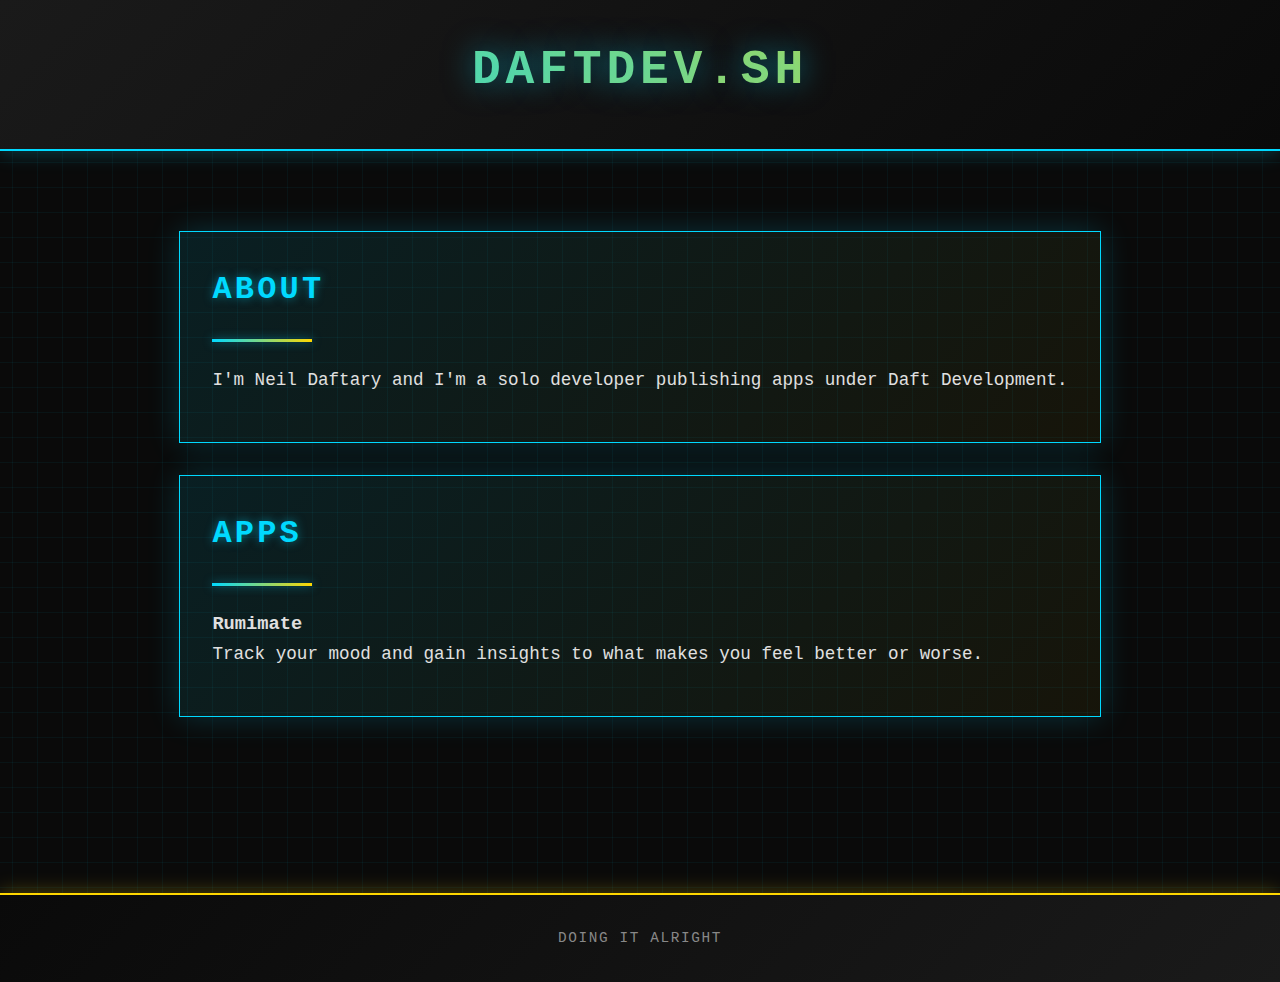
<file: index.html>
<!DOCTYPE html>
<html lang="en">
<head>
    <meta charset="UTF-8">
    <meta name="viewport" content="width=device-width, initial-scale=1.0">
    <title>Daft Development</title>
    <meta name="description" content="Apps by solo developer Neil Daftary"/>
    <link rel="stylesheet" href="styles.css">
</head>
<body>
    <header>
        <h1>DAFTDEV.SH</h1>
        <!-- <nav>
            <a href="index.html">Home</a>
            <a href="about.html">About</a>
        </nav> -->
    </header>

    <main>
        <div class="content-box">
            <h2>About</h2>
            <div class="accent-line"></div>
            <p>
               I'm Neil Daftary and I'm a solo developer publishing apps under Daft Development. 
            </p>
        </div>

        <div class="content-box">
            <h2>Apps</h2>
            <div class="accent-line"></div>
            <h3>Rumimate</h3>
            <p>
                Track your mood and gain insights to what makes you feel better or worse.
            </p>
        </div>
    </main>

    <footer>
        <p>DOING IT ALRIGHT</p>
    </footer>
</body>
</html>
</file>
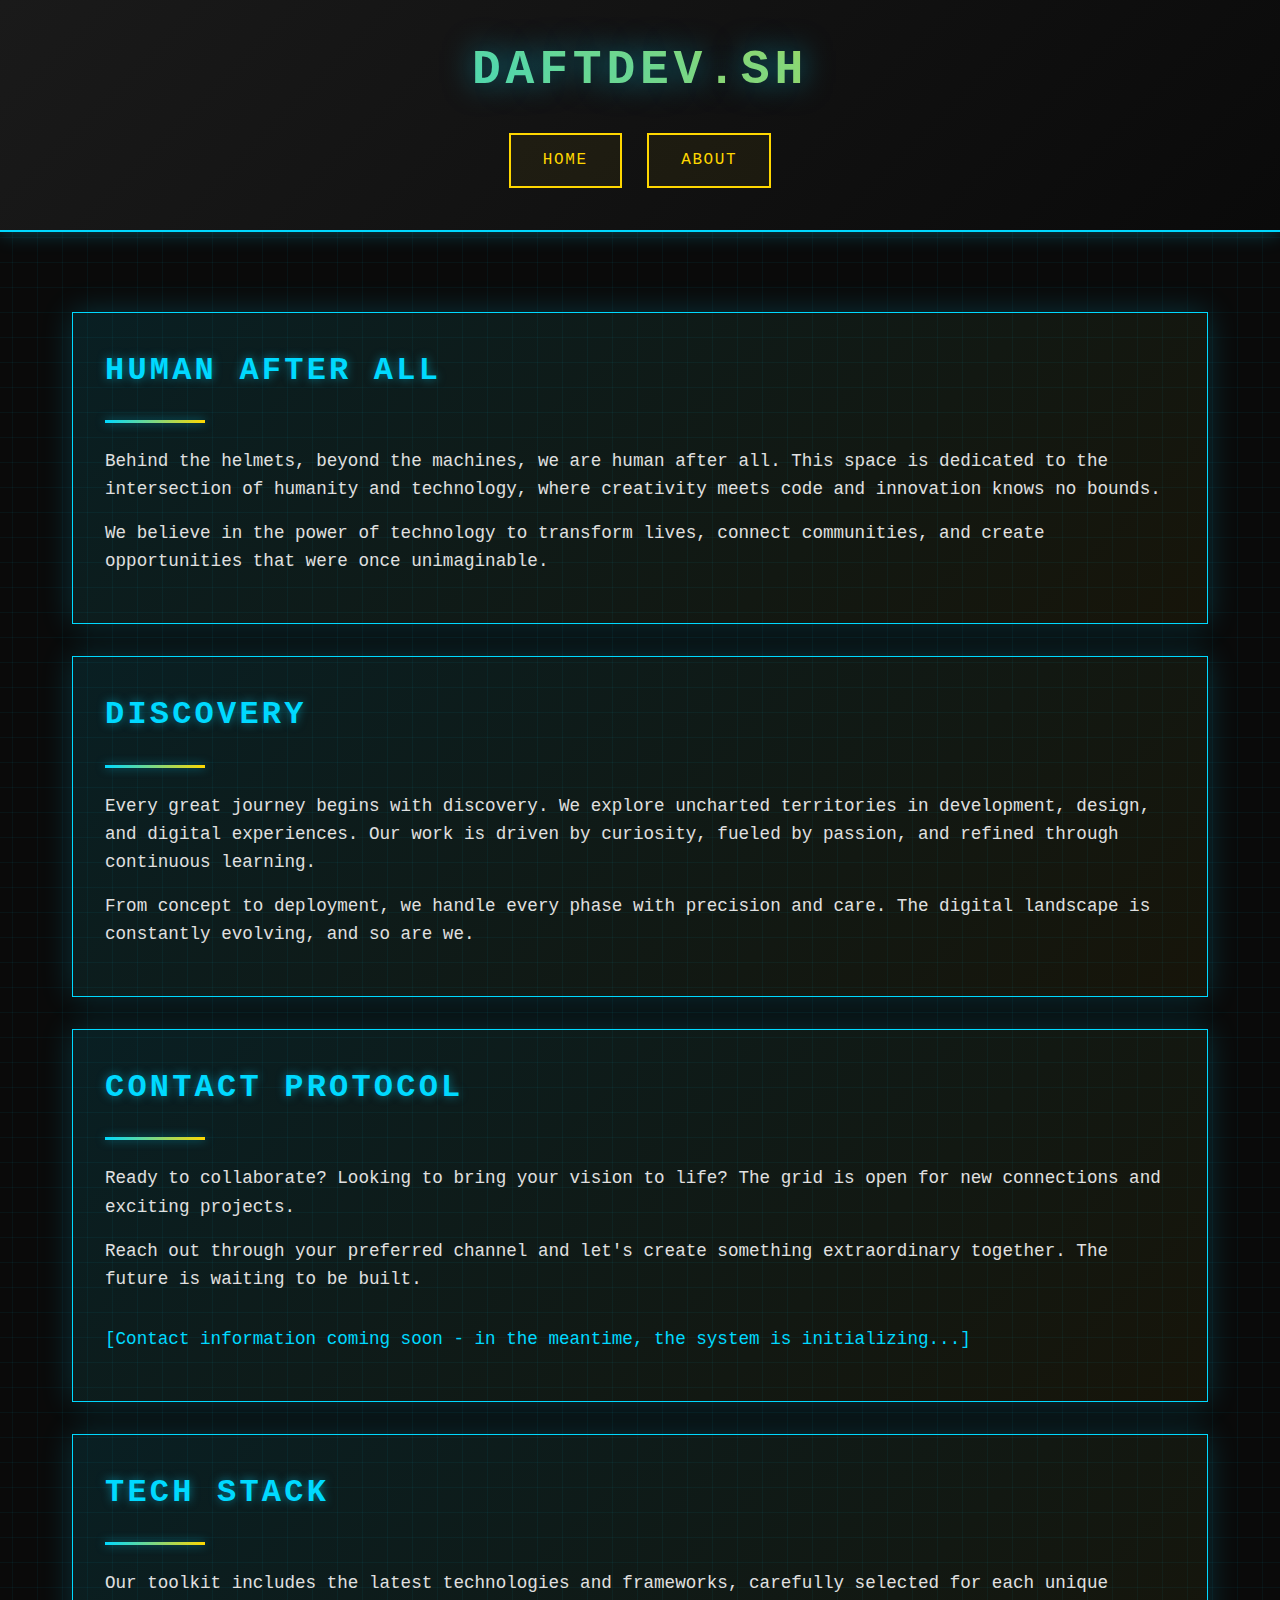
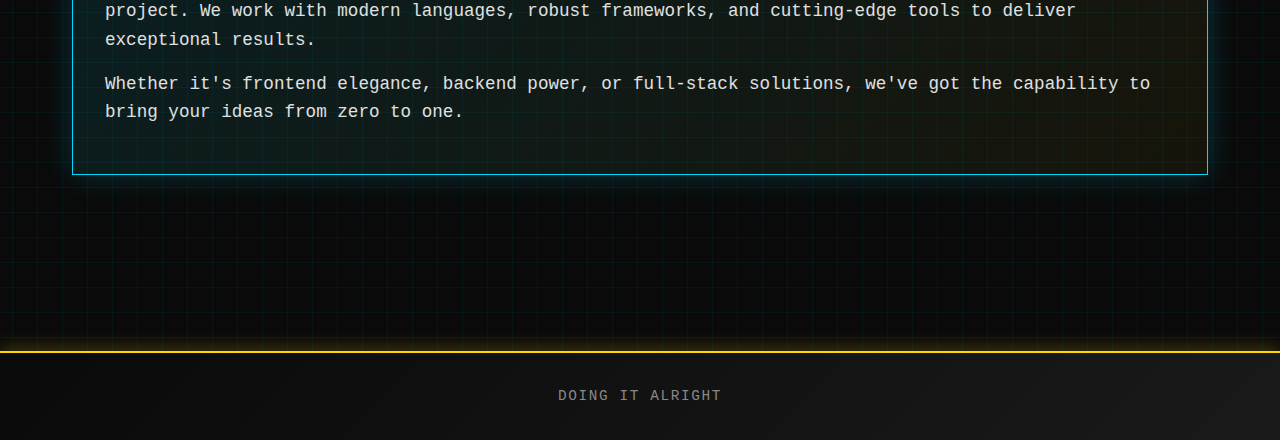
<file: about.html>
<!DOCTYPE html>
<html lang="en">
<head>
    <meta charset="UTF-8">
    <meta name="viewport" content="width=device-width, initial-scale=1.0">
    <title>DAFTDEV.SH - About</title>
    <link rel="stylesheet" href="styles.css">
</head>
<body>
    <header>
        <h1>DAFTDEV.SH</h1>
        <nav>
            <a href="index.html">Home</a>
            <a href="about.html">About</a>
        </nav>
    </header>

    <main>
        <div class="content-box">
            <h2>Human After All</h2>
            <div class="accent-line"></div>
            <p>
                Behind the helmets, beyond the machines, we are human after all. This space is
                dedicated to the intersection of humanity and technology, where creativity meets
                code and innovation knows no bounds.
            </p>
            <p>
                We believe in the power of technology to transform lives, connect communities,
                and create opportunities that were once unimaginable.
            </p>
        </div>

        <div class="content-box">
            <h2>Discovery</h2>
            <div class="accent-line"></div>
            <p>
                Every great journey begins with discovery. We explore uncharted territories in
                development, design, and digital experiences. Our work is driven by curiosity,
                fueled by passion, and refined through continuous learning.
            </p>
            <p>
                From concept to deployment, we handle every phase with precision and care.
                The digital landscape is constantly evolving, and so are we.
            </p>
        </div>

        <div class="content-box">
            <h2>Contact Protocol</h2>
            <div class="accent-line"></div>
            <p>
                Ready to collaborate? Looking to bring your vision to life? The grid is open
                for new connections and exciting projects.
            </p>
            <p>
                Reach out through your preferred channel and let's create something extraordinary
                together. The future is waiting to be built.
            </p>
            <p style="color: #00d9ff; margin-top: 2rem;">
                [Contact information coming soon - in the meantime, the system is initializing...]
            </p>
        </div>

        <div class="content-box">
            <h2>Tech Stack</h2>
            <div class="accent-line"></div>
            <p>
                Our toolkit includes the latest technologies and frameworks, carefully selected
                for each unique project. We work with modern languages, robust frameworks, and
                cutting-edge tools to deliver exceptional results.
            </p>
            <p>
                Whether it's frontend elegance, backend power, or full-stack solutions, we've got
                the capability to bring your ideas from zero to one.
            </p>
        </div>
    </main>

    <footer>
        <p>DOING IT ALRIGHT</p>
    </footer>
</body>
</html>
</file>
<file: styles.css>
* {
    margin: 0;
    padding: 0;
    box-sizing: border-box;
}

body {
    font-family: 'Courier New', Courier, monospace;
    background-color: #0a0a0a;
    color: #e0e0e0;
    line-height: 1.6;
    min-height: 100vh;
    background-image:
        linear-gradient(0deg, transparent 24%, rgba(0, 217, 255, 0.05) 25%, rgba(0, 217, 255, 0.05) 26%, transparent 27%, transparent 74%, rgba(0, 217, 255, 0.05) 75%, rgba(0, 217, 255, 0.05) 76%, transparent 77%, transparent),
        linear-gradient(90deg, transparent 24%, rgba(0, 217, 255, 0.05) 25%, rgba(0, 217, 255, 0.05) 26%, transparent 27%, transparent 74%, rgba(0, 217, 255, 0.05) 75%, rgba(0, 217, 255, 0.05) 76%, transparent 77%, transparent);
    background-size: 50px 50px;
    display: flex;
    flex-direction: column;
}

header {
    background: linear-gradient(135deg, #1a1a1a 0%, #0a0a0a 100%);
    border-bottom: 2px solid #00d9ff;
    box-shadow: 0 0 20px rgba(0, 217, 255, 0.3);
    padding: 2rem;
    text-align: center;
}

h1 {
    font-size: 3rem;
    text-transform: uppercase;
    letter-spacing: 0.3rem;
    background: linear-gradient(45deg, #00d9ff, #ffd700);
    -webkit-background-clip: text;
    -webkit-text-fill-color: transparent;
    background-clip: text;
    text-shadow: 0 0 30px rgba(0, 217, 255, 0.5);
    margin-bottom: 0.5rem;
    animation: glow 2s ease-in-out infinite alternate;
}

@keyframes glow {
    from {
        filter: drop-shadow(0 0 10px rgba(0, 217, 255, 0.5));
    }
    to {
        filter: drop-shadow(0 0 20px rgba(255, 215, 0, 0.5));
    }
}

h2 {
    font-size: 2rem;
    color: #00d9ff;
    text-transform: uppercase;
    letter-spacing: 0.2rem;
    margin-bottom: 1rem;
    text-shadow: 0 0 10px rgba(0, 217, 255, 0.5);
}

nav {
    margin-top: 1.5rem;
}

nav a {
    color: #ffd700;
    text-decoration: none;
    text-transform: uppercase;
    padding: 0.8rem 2rem;
    margin: 0 0.5rem;
    border: 2px solid #ffd700;
    display: inline-block;
    transition: all 0.3s ease;
    letter-spacing: 0.1rem;
    background: rgba(255, 215, 0, 0.05);
    position: relative;
    overflow: hidden;
}

nav a::before {
    content: '';
    position: absolute;
    top: 0;
    left: -100%;
    width: 100%;
    height: 100%;
    background: linear-gradient(90deg, transparent, rgba(255, 215, 0, 0.2), transparent);
    transition: left 0.5s ease;
}

nav a:hover::before {
    left: 100%;
}

nav a:hover {
    color: #0a0a0a;
    background: #ffd700;
    box-shadow: 0 0 20px rgba(255, 215, 0, 0.6);
    transform: translateY(-2px);
}

main {
    max-width: 1200px;
    margin: 3rem auto;
    padding: 2rem;
}

.content-box {
    background: linear-gradient(135deg, rgba(0, 217, 255, 0.1) 0%, rgba(255, 215, 0, 0.05) 100%);
    border: 1px solid #00d9ff;
    padding: 2rem;
    margin-bottom: 2rem;
    box-shadow: 0 0 30px rgba(0, 217, 255, 0.2);
    position: relative;
}

.content-box::before {
    content: '';
    position: absolute;
    top: -2px;
    left: -2px;
    right: -2px;
    bottom: -2px;
    background: linear-gradient(45deg, #00d9ff, #ffd700, #00d9ff);
    z-index: -1;
    filter: blur(10px);
    opacity: 0;
    transition: opacity 0.3s ease;
}

.content-box:hover::before {
    opacity: 0.3;
}

.content-box p {
    margin-bottom: 1rem;
    font-size: 1.1rem;
}

.accent-line {
    width: 100px;
    height: 3px;
    background: linear-gradient(90deg, #00d9ff, #ffd700);
    margin: 1.5rem 0;
    box-shadow: 0 0 10px rgba(0, 217, 255, 0.5);
}

footer {
    background: linear-gradient(135deg, #0a0a0a 0%, #1a1a1a 100%);
    border-top: 2px solid #ffd700;
    box-shadow: 0 0 20px rgba(255, 215, 0, 0.3);
    padding: 2rem;
    text-align: center;
    margin-top: 4rem;
}

footer p {
    color: #888;
    font-size: 0.9rem;
    text-transform: uppercase;
    letter-spacing: 0.1rem;
}

.grid-accent {
    width: 50px;
    height: 50px;
    border: 1px solid #00d9ff;
    display: inline-block;
    margin: 0 0.5rem;
    box-shadow: 0 0 10px rgba(0, 217, 255, 0.3);
}

/* Responsive Design */
@media (max-width: 768px) {
    h1 {
        font-size: 2rem;
        letter-spacing: 0.2rem;
    }

    h2 {
        font-size: 1.5rem;
    }

    nav a {
        display: block;
        margin: 0.5rem 0;
    }

    main {
        padding: 1rem;
    }
}
</file>
